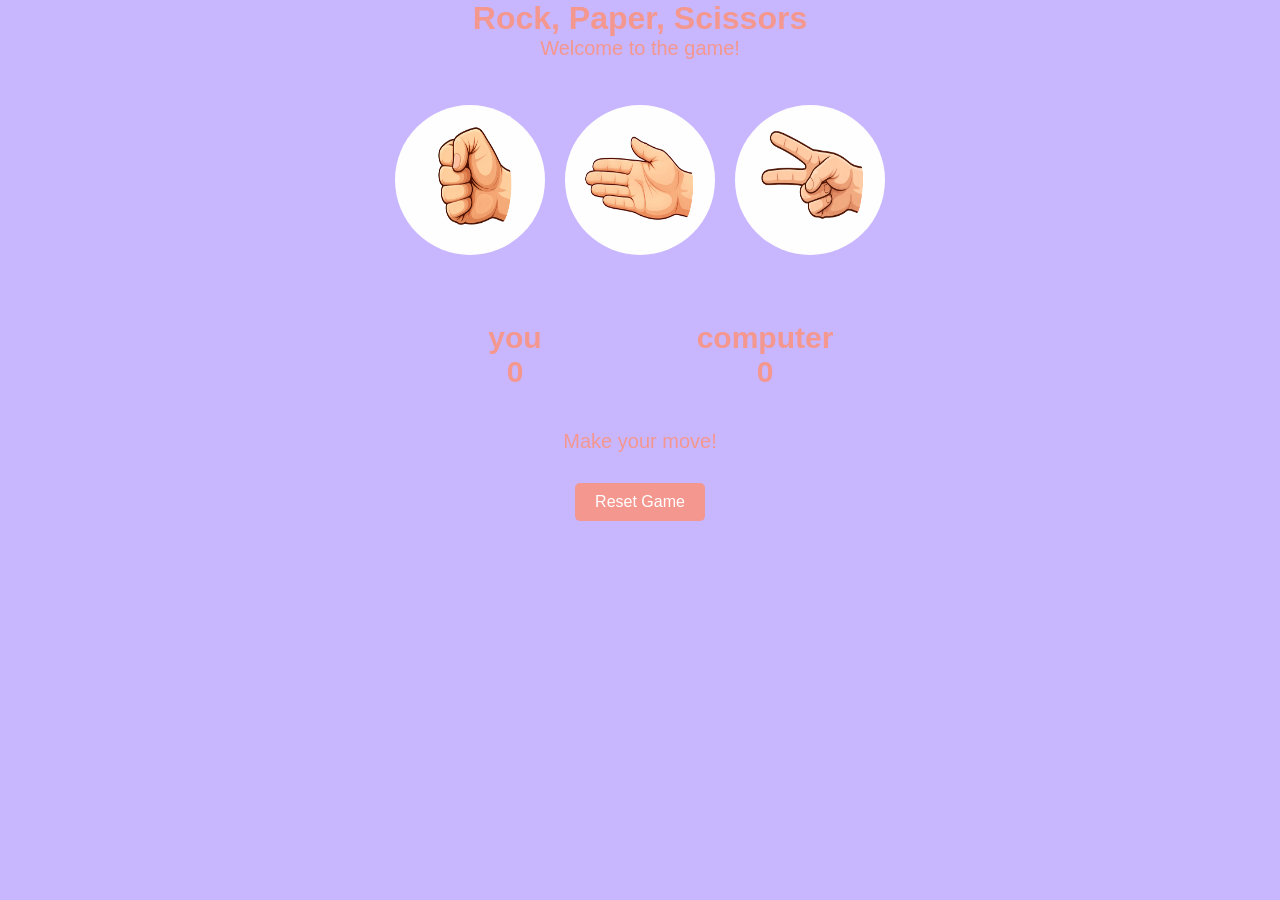
<file: index.html>
<!DOCTYPE html>
<html lang="en">
<head>
    <meta charset="UTF-8">
    <meta name="viewport" content="width=device-width, initial-scale=1.0">
    <title>Document</title>
    <link rel="stylesheet" href="style.css">
</head>
<body>
    <h1>Rock, Paper, Scissors</h1>
    <p>Welcome to the game!</p>
    <div class="choices">
        <button class="choice" data-choice="rock">
            <img class="choice-img" src="rock.jpeg" alt="rock">
        </button>
        <button class="choice" data-choice="paper">
            <img class="choice-img" src="paper.jpeg" alt="paper">
        </button>
        <button class="choice" data-choice="scissors">
            <img class="choice-img" src="scissors.jpeg" alt="scissors">
        </button>
    </div>
    <div class="main">
    <div class="you">
        <p>you</p>
       <p id="me">0</p>
    </div>
    <div class="computer">
        <p>computer</p>
        <p id="comp">0</p>
    </div>
    </div>
    <div id="result"> 
        <p id="result-text">Make your move!</p>
    </div>
    <button id="reset">Reset Game</button>
    <script src="first.js"></script>
</body>
</html>
</file>
<file: style.css>
*{
    margin: 0;
    padding: 0;
}

body{
    background-color: #c8b6ff;
    font-family: Arial, sans-serif;
    color: #f4978e;
}

h1{
    text-align: center;
}

p{
    text-align: center;
    font-size: 20px;
}


.choices{
    display: flex;
    justify-content: center;
    margin-top: 70px;
    gap: 50px;
    -webkit-tap-highlight-color: transparent;
}

.choice{
    width: 100px;
    height: 100px;
    margin: 0 10px;
    display: flex;
    justify-content: center;
    align-items: center;
    cursor: pointer;
    border-radius: 10px;
}

.choice-img{
    width: 150px;
    height: 150px;
    border-radius: 50%;
    cursor: pointer;
   
}

.choice:hover{
    transform: scale(1.1);
    transition: transform 0.2s;
}

.main{
    display: flex;
    justify-content: center;
    margin-top: 50px;
    gap: 100px;
    font-size: 30px !important;
}

.main p,
.main P {
    font-size: 30px !important;
    font-weight: bold;
}

.you, .computer{
    width: 150px;
    height: 150px;
    display: flex;
    flex-direction: column;
    justify-content: center;
    align-items: center;
}

#reset{
    display: block;
    margin: 30px auto;
    padding: 10px 20px;
    font-size: 16px;
    background-color: #f4978e;
    color: white;
    border: none;
    border-radius: 5px;
    cursor: pointer;
    -webkit-tap-highlight-color: transparent;
}

.result{
    text-align: center;
    font-size: 24px;
    margin-top: 40px;
}

@media (max-width: 600px) {
    .choices{

        gap: 10px;
    }

    .choice{
        width: 80px;
        height: 80px;
    }

    .choice-img{
        width: 100px;
        height: 100px;
    }

    .main{
        gap: 10px;
    }
}
</file>
<file: rockpaperscissor.css>
*{
    margin: 0;
    padding: 0;
}

body{
    background-color: #c8b6ff;
    font-family: Arial, sans-serif;
    color: #f4978e;
}

h1{
    text-align: center;
}

p{
    text-align: center;
    font-size: 20px;
}


.choices{
    display: flex;
    justify-content: center;
    margin-top: 70px;
    gap: 50px;
}

.choice{
    width: 100px;
    height: 100px;
    margin: 0 10px;
    display: flex;
    justify-content: center;
    align-items: center;
    cursor: pointer;
    border-radius: 10px;
}

.choice-img{
    width: 150px;
    height: 150px;
    border-radius: 50%;
    cursor: pointer;
   
}

.choice:hover{
    transform: scale(1.1);
    transition: transform 0.2s;
}

.main{
    display: flex;
    justify-content: center;
    margin-top: 50px;
    gap: 100px;
    font-size: 30px !important;
}

.main p,
.main P {
    font-size: 30px !important;
    font-weight: bold;
}

.you, .computer{
    width: 150px;
    height: 150px;
    display: flex;
    flex-direction: column;
    justify-content: center;
    align-items: center;
}

#reset{
    display: block;
    margin: 30px auto;
    padding: 10px 20px;
    font-size: 16px;
    background-color: #f4978e;
    color: white;
    border: none;
    border-radius: 5px;
    cursor: pointer;
}

.result{
    text-align: center;
    font-size: 24px;
    margin-top: 40px;
}
</file>
